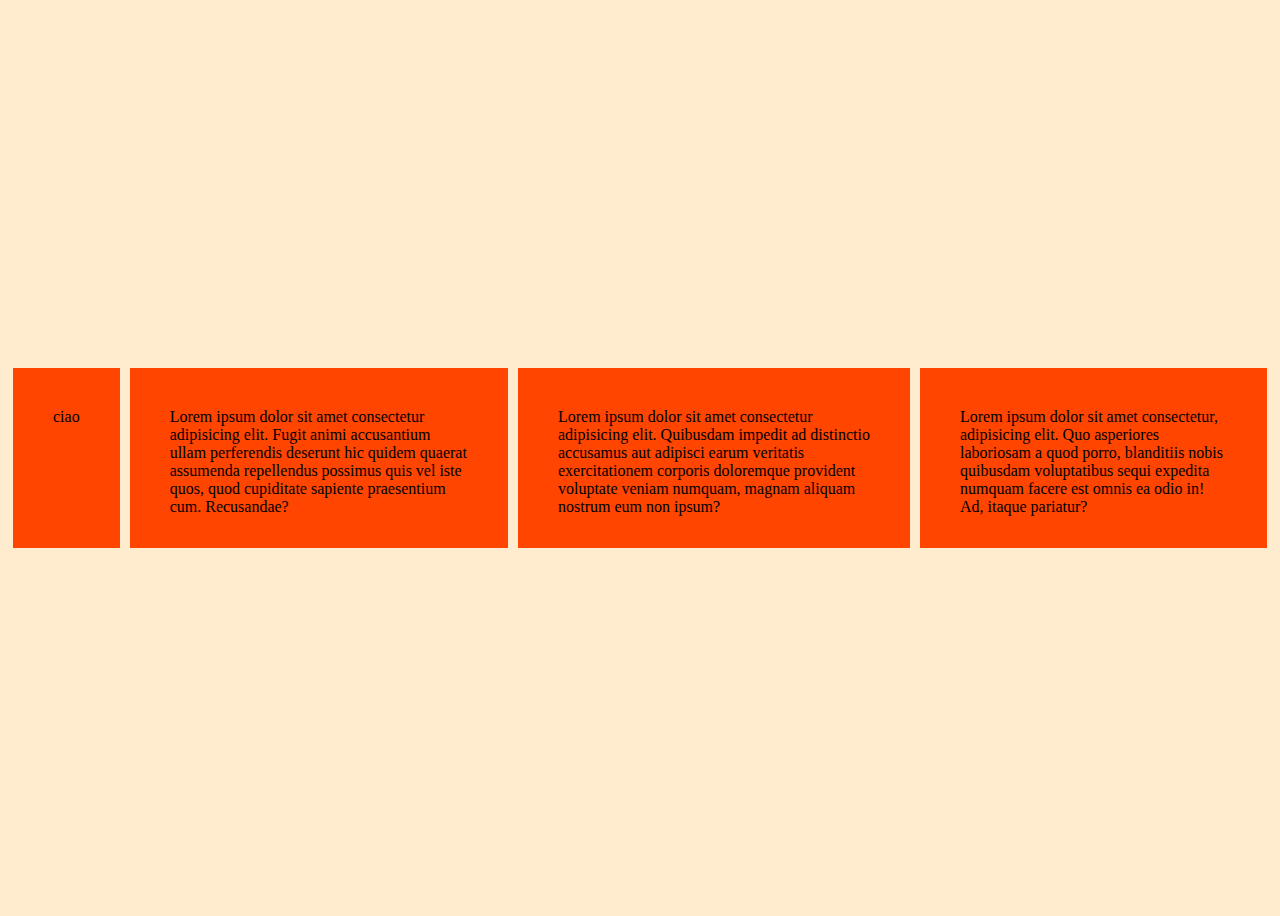
<file: exo-flex1/index.html>
<!DOCTYPE html>
<html lang="en">

<head>
  <meta charset="UTF-8">
  <meta name="viewport" content="width=device-width, initial-scale=1.0">
  <meta http-equiv="X-UA-Compatible" content="ie=edge">
  <title>Document</title>
  <link rel="stylesheet" href="./css/style.css">
</head>

<body>
  <section>
    <div class="tout">
      <div class="flex-item">ciao</div>
      <div class="flex-item">Lorem ipsum dolor sit amet consectetur adipisicing elit. Fugit animi accusantium ullam perferendis deserunt hic quidem
        quaerat assumenda repellendus possimus quis vel iste quos, quod cupiditate sapiente praesentium cum. Recusandae?</div>
      <div class="flex-item">Lorem ipsum dolor sit amet consectetur adipisicing elit. Quibusdam impedit ad distinctio accusamus aut adipisci earum
        veritatis exercitationem corporis doloremque provident voluptate veniam numquam, magnam aliquam nostrum eum non ipsum?</div>
      <div class="flex-item">Lorem ipsum dolor sit amet consectetur, adipisicing elit. Quo asperiores laboriosam a quod porro, blanditiis nobis quibusdam
        voluptatibus sequi expedita numquam facere est omnis ea odio in! Ad, itaque pariatur?</div>
    </div>
  </section>
</body>
</html>
</file>
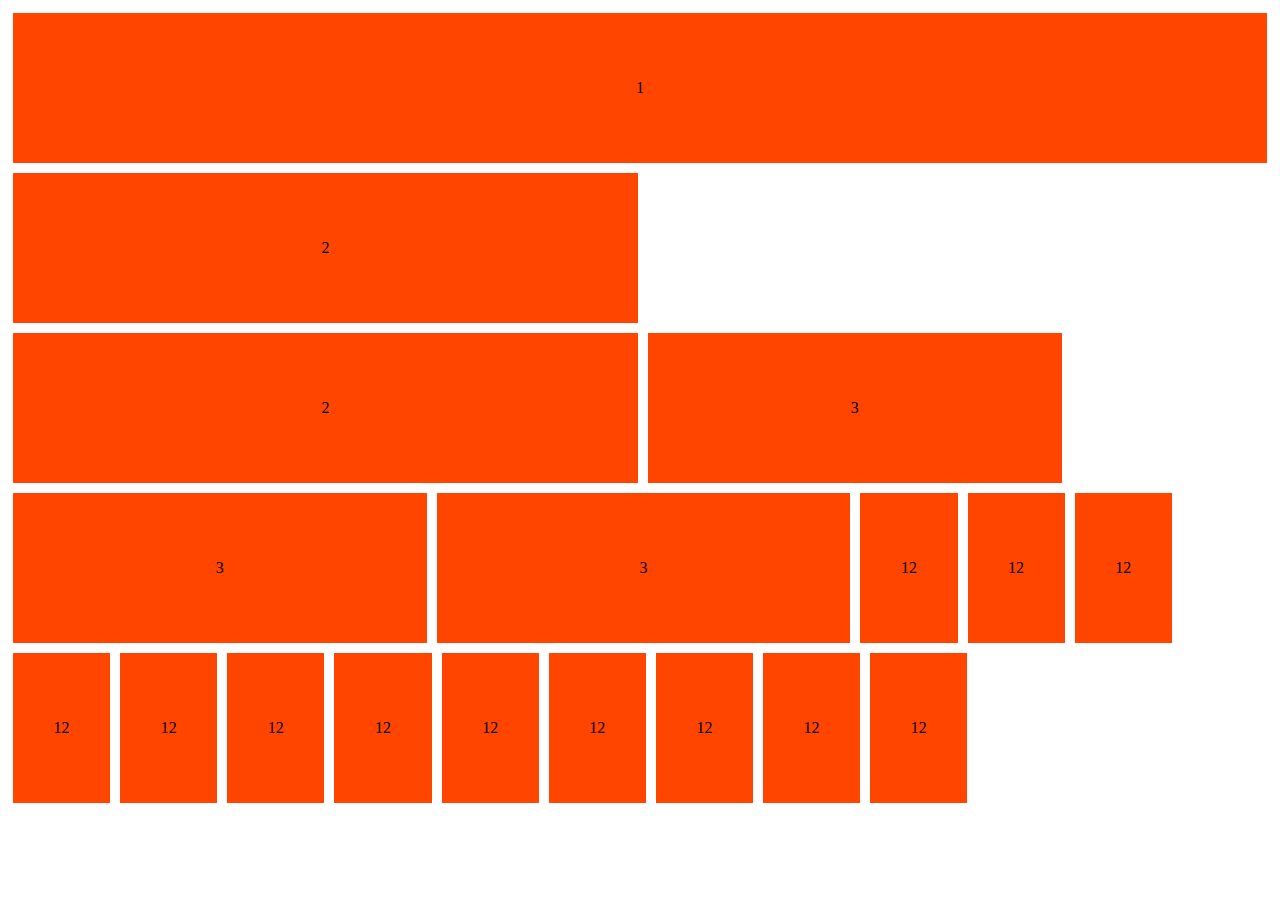
<file: exo-flex2/index.html>
<!DOCTYPE html>
<html lang="en">
<head>
    <meta charset="UTF-8">
    <meta name="viewport" content="width=device-width, initial-scale=1.0">
    <meta http-equiv="X-UA-Compatible" content="ie=edge">
    <title>Document exo flex 2</title>
    <link rel="stylesheet" href="./css/style.css">
</head>
<body>
    <div class="tout">
        <div class="base b1">1</div>
        <div class="base b2">2</div>
        <div class="base b2">2</div>
        <div class="base b3">3</div>
        <div class="base b3">3</div>
        <div class="base b3">3</div>
        <div class="base b12">12</div>
        <div class="base b12">12</div>
        <div class="base b12">12</div>
        <div class="base b12">12</div>
        <div class="base b12">12</div>
        <div class="base b12">12</div>
        <div class="base b12">12</div>
        <div class="base b12">12</div>
        <div class="base b12">12</div>
        <div class="base b12">12</div>
        <div class="base b12">12</div>
        <div class="base b12">12</div>
    </div>
</body>
</html>
</file>
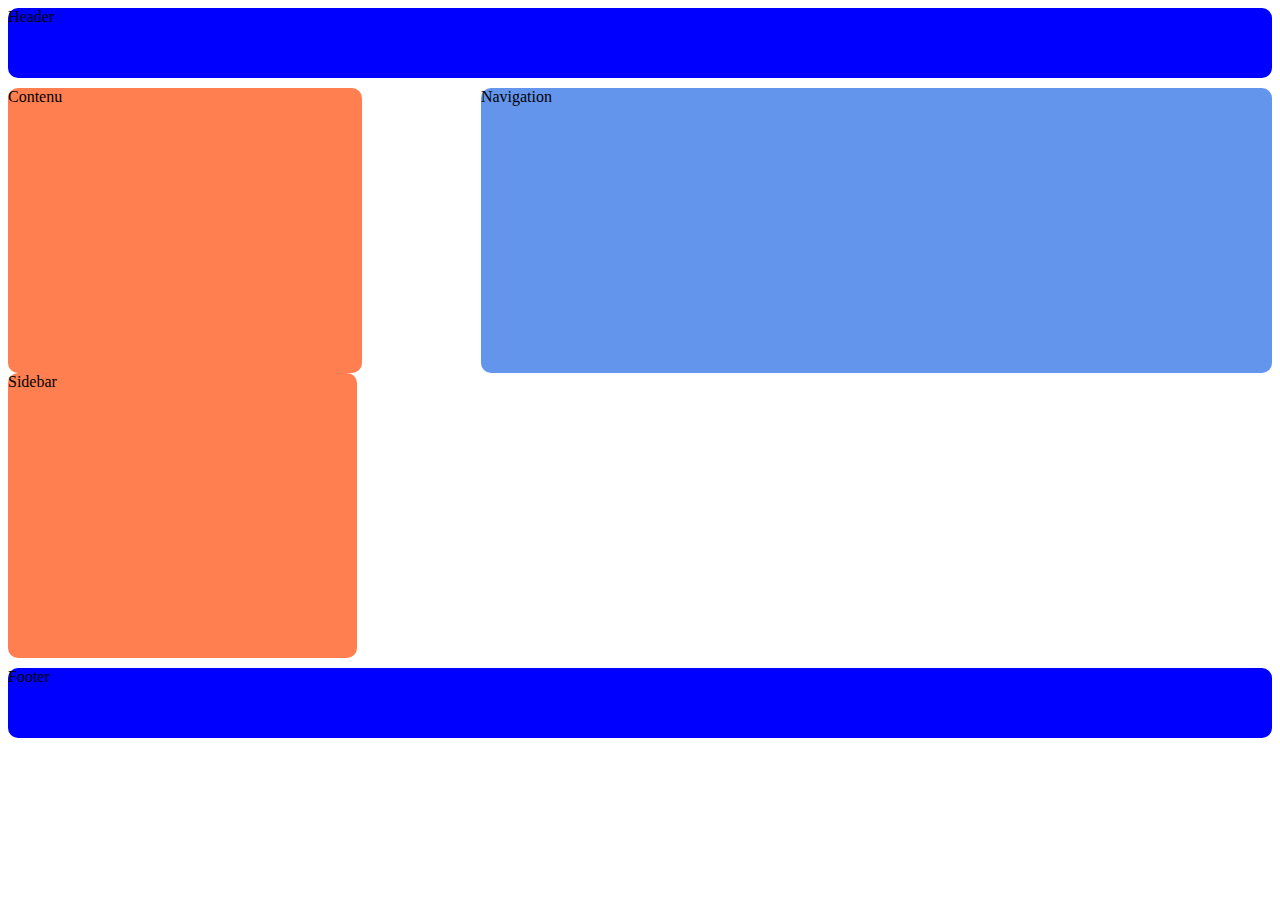
<file: exo-flex3/index.html>
<!DOCTYPE html>
<html lang="en">

<head>
    <meta charset="UTF-8">
    <meta name="viewport" content="width=device-width, initial-scale=1.0">
    <meta http-equiv="X-UA-Compatible" content="ie=edge">

    <link rel="stylesheet" href="./css/style.css">
    <title>exo flex 3</title>
</head>

<body>
    <header class="h">Header</header>
    <div class="container">
        <article class="art">Contenu</article>
        <nav class="nav">Navigation</nav>
        <aside class="art2">Sidebar</aside>
    </div>
    <footer class="f">Footer</footer>
</body>

</html>
</file>
<file: exo-flex1/css/style.css>
.tout{
    
    align-items: center;
    height: 100vh;
    display: flex;
}

body{
    background-color: blanchedalmond;
}

.flex-item{
    justify-content: center;
    background-color: orangered;
    height: 100px;
    margin: 5px;
    padding: 40px;
    display:flex
}
</file>
<file: exo-flex2/css/style.css>
.tout{
    justify-content: flex-start;
    display: flex;
    flex-wrap: wrap;
}

.base{
    background-color: orangered;
    justify-content: center;
    align-items: center;
    display: flex;
    margin: 5px;
    height: 150px;
}

.b1{
    width: 100vw;
}

.b2{
    width: 48.82vw;
}

.b3{
    width: 32.32vw;
}

.b12{
    width: 7.59vw;
}
</file>
<file: exo-flex3/css/style.css>
.h{
    background-color: blue;
    height: 70px;
    border-radius: 10px;
}

.container{
    display:flex;
    flex-wrap: wrap;
    padding-top: 10px;
    height: 570px;
    align-items:stretch;
    justify-content: space-between;
    padding-bottom: 10px;
}

.art{
    background-color: coral;
    padding-right: 300px;
    border-radius: 10px;
    
}

.nav{
    background-color: cornflowerblue;
    padding-right: 720px;
    border-radius: 10px;
    border-left: 10px;
}

.art2{
    background-color: coral;
    padding-right: 300px;
    border-radius: 10px;
}

.f{
    background-color: blue;
    height: 70px;
    padding-right: 10px;
    border-radius: 10px;
    display: flex;
}
</file>
